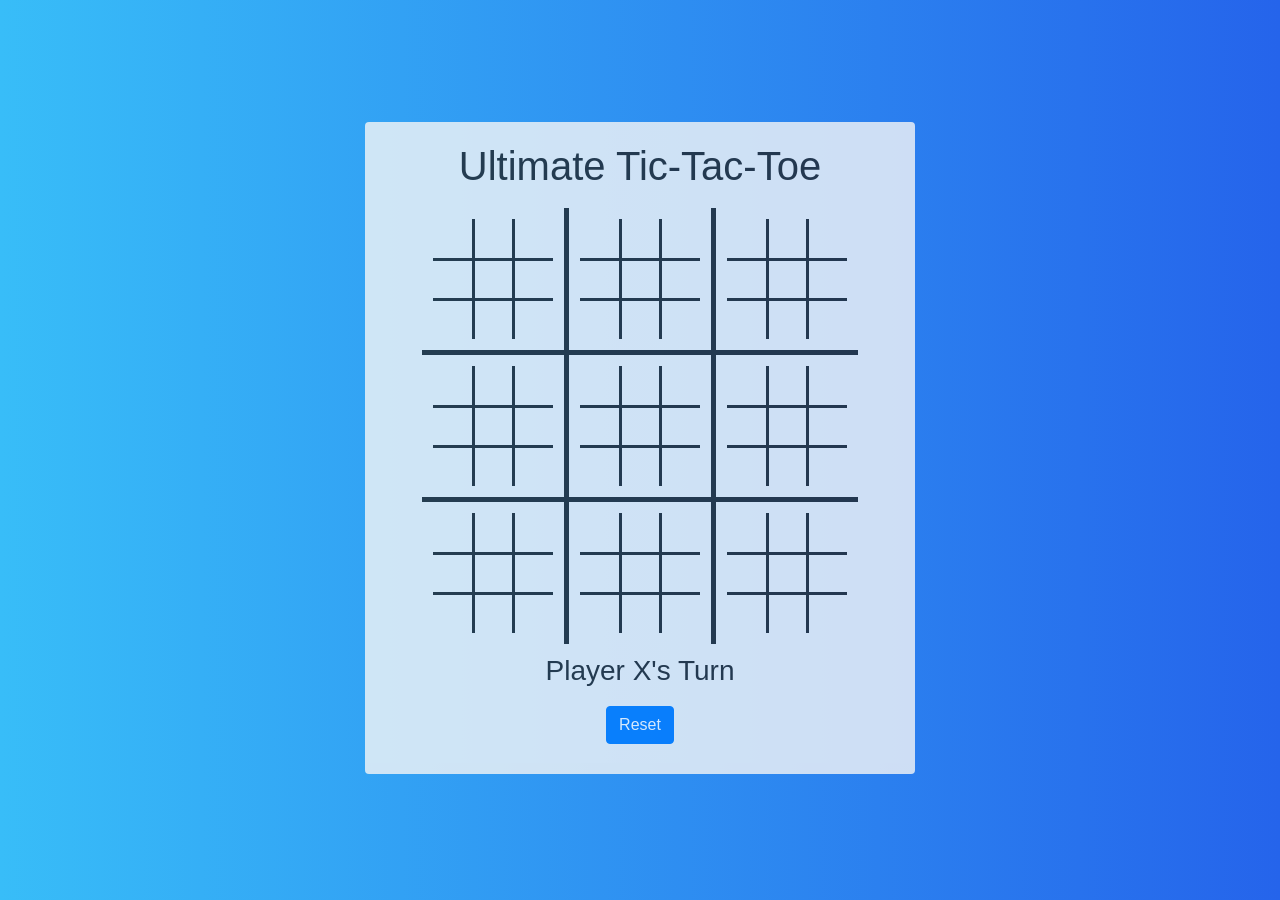
<file: index.html>
<!DOCTYPE html>
<html lang="en">
	<head>
		<!--Necessary Bootstrap tags-->
		<meta charset="utf-8">
	    <meta name="viewport" content="width=device-width, initial-scale=1, shrink-to-fit=no">

	    <title>Ultimate Tic-Tac-Toe</title>

	    <!--Bootstrap CSS-->
		<link rel="stylesheet" href="https://stackpath.bootstrapcdn.com/bootstrap/4.1.3/css/bootstrap.min.css" integrity="sha384-MCw98/SFnGE8fJT3GXwEOngsV7Zt27NXFoaoApmYm81iuXoPkFOJwJ8ERdknLPMO" crossorigin="anonymous">
		<!--Developer CSS-->
		<link rel="stylesheet" href="styles.css">

		<!--Bootstrap scripts-->
		<script src="https://code.jquery.com/jquery-3.3.1.slim.min.js" integrity="sha384-q8i/X+965DzO0rT7abK41JStQIAqVgRVzpbzo5smXKp4YfRvH+8abtTE1Pi6jizo" crossorigin="anonymous"></script>
		<script src="https://cdnjs.cloudflare.com/ajax/libs/popper.js/1.14.3/umd/popper.min.js" integrity="sha384-ZMP7rVo3mIykV+2+9J3UJ46jBk0WLaUAdn689aCwoqbBJiSnjAK/l8WvCWPIPm49" crossorigin="anonymous"></script>
		<script src="https://stackpath.bootstrapcdn.com/bootstrap/4.1.3/js/bootstrap.min.js" integrity="sha384-ChfqqxuZUCnJSK3+MXmPNIyE6ZbWh2IMqE241rYiqJxyMiZ6OW/JmZQ5stwEULTy" crossorigin="anonymous"></script>
		<!--Developer script-->
		<script type="text/javascript">
			let firstPlayerTurn = true;
			let currentLargeCellNumber = -1;
			let currentSmallCellNumber;
			let currentCell;
			let gameWon = false;
			// Variable to keep track of whether or not each small game is won or not
			let isGameWon = [false, false, false, false, false, false, false, false, false];

			function makeMove(cell) {
				if (!gameWon) {
					if (!isGameWon[parseInt(cell.id.slice(0, 1))]) {
						currentCell = cell;
						// If first move has not been made or current move is a free choice
						if (currentLargeCellNumber === -1) {
							// Check if cell is empty
							if (currentCell.innerHTML == "") {
								if (firstPlayerTurn) {
									currentCell.innerHTML = "X";
									document.getElementById("message").innerHTML = "Player O's Turn";
									firstPlayerTurn = false;
								} else {
									currentCell.innerHTML = "O";
									document.getElementById("message").innerHTML = "Player X's Turn";
									firstPlayerTurn = true;
								}
								checkSmallGame();
								if (!gameWon) {
									if (document.getElementById(currentCell.id.slice(2)).style.backgroundColor != "green" &&
										document.getElementById(currentCell.id.slice(2)).style.backgroundColor != "red" &&
										isGamePlayable()) {
										currentLargeCellNumber = currentCell.id.slice(2);
									} else {
										currentLargeCellNumber = -1;
									}
								}
							}
						}
						// If first move has been made or current move follows normal game rules
						else {
							let smallCellLargeCoordinate = currentCell.id.slice(0, 1);
							// Check if cell is in the right large cell
							if (smallCellLargeCoordinate === currentLargeCellNumber) {
								// Check if cell is empty
								if (currentCell.innerHTML == "") {
									if (firstPlayerTurn) {
										currentCell.innerHTML = "X";
										document.getElementById("message").innerHTML = "Player O's Turn";
										firstPlayerTurn = false;
									} else {
										currentCell.innerHTML = "O";
										document.getElementById("message").innerHTML = "Player X's Turn";
										firstPlayerTurn = true;
									}
									document.getElementById(currentLargeCellNumber).style.backgroundColor = "initial";
									checkSmallGame();
									if (!gameWon) {
										if (document.getElementById(currentCell.id.slice(2)).style.backgroundColor != "green" &&
											document.getElementById(currentCell.id.slice(2)).style.backgroundColor != "red" &&
											isGamePlayable()) {
											currentLargeCellNumber = currentCell.id.slice(2);
										} else {
											currentLargeCellNumber = -1;
										}
									}
								}
							}
						}
						if (!gameWon) {
							if (document.getElementById(currentCell.id.slice(2)).style.backgroundColor != "green" &&
								document.getElementById(currentCell.id.slice(2)).style.backgroundColor != "red" &&
								isGamePlayable()) {
								document.getElementById(currentLargeCellNumber).style.backgroundColor = "yellow";
							}
						}
					}
				}
			}

			function checkLargeGame() {
				let currentLargeCell = document.getElementById(currentLargeCellNumber);
				switch (currentLargeCellNumber) {
					case "0":
						// Check for a winning row containing the current cell
						if (document.getElementById("1").style.backgroundColor == currentLargeCell.style.backgroundColor &&
							document.getElementById("2").style.backgroundColor == currentLargeCell.style.backgroundColor) {
							gameWon = true;
							postWinMessage();
						}
						// Check for a winning column containing the current cell
						else if (document.getElementById("3").style.backgroundColor == currentLargeCell.style.backgroundColor &&
							document.getElementById("6").style.backgroundColor == currentLargeCell.style.backgroundColor) {
							gameWon = true;
							postWinMessage();
						}
						// Check for a winning diagonal containing the current cell
						else if (document.getElementById("4").style.backgroundColor == currentLargeCell.style.backgroundColor &&
							document.getElementById("8").style.backgroundColor == currentLargeCell.style.backgroundColor) {
							gameWon = true;
							postWinMessage();
						}
						break;
					case "1":
						// Check for a winning row containing the current cell
						if (document.getElementById("0").style.backgroundColor == currentLargeCell.style.backgroundColor &&
							document.getElementById("2").style.backgroundColor == currentLargeCell.style.backgroundColor) {
							gameWon = true;
							postWinMessage();
						}
						// Check for a winning column containing the current cell
						else if (document.getElementById("4").style.backgroundColor == currentLargeCell.style.backgroundColor &&
							document.getElementById("7").style.backgroundColor == currentLargeCell.style.backgroundColor) {
							gameWon = true;
							postWinMessage();
						}
						break;
					case "2":
						// Check for a winning row containing the current cell
						if (document.getElementById("0").style.backgroundColor == currentLargeCell.style.backgroundColor &&
							document.getElementById("1").style.backgroundColor == currentLargeCell.style.backgroundColor) {
							gameWon = true;
							postWinMessage();
						}
						// Check for a winning column containing the current cell
						else if (document.getElementById("5").style.backgroundColor == currentLargeCell.style.backgroundColor &&
							document.getElementById("8").style.backgroundColor == currentLargeCell.style.backgroundColor) {
							gameWon = true;
							postWinMessage();
						}
						// Check for a winning diagonal containing the current cell
						else if (document.getElementById("4").style.backgroundColor == currentLargeCell.style.backgroundColor &&
							document.getElementById("6").style.backgroundColor == currentLargeCell.style.backgroundColor) {
							gameWon = true;
							postWinMessage();
						}
						break;
					case "3":
						// Check for a winning row containing the current cell
						if (document.getElementById("4").style.backgroundColor == currentLargeCell.style.backgroundColor &&
							document.getElementById("5").style.backgroundColor == currentLargeCell.style.backgroundColor) {
							gameWon = true;
							postWinMessage();
						}
						// Check for a winning column containing the current cell
						else if (document.getElementById("0").style.backgroundColor == currentLargeCell.style.backgroundColor &&
							document.getElementById("6").style.backgroundColor == currentLargeCell.style.backgroundColor) {
							gameWon = true;
							postWinMessage();
						}
						break;
					case "4":
						// Check for a winning row containing the current cell
						if (document.getElementById("3").style.backgroundColor == currentLargeCell.style.backgroundColor &&
							document.getElementById("5").style.backgroundColor == currentLargeCell.style.backgroundColor) {
							gameWon = true;
							postWinMessage();
						}
						// Check for a winning column containing the current cell
						else if (document.getElementById("1").style.backgroundColor == currentLargeCell.style.backgroundColor &&
							document.getElementById("7").style.backgroundColor == currentLargeCell.style.backgroundColor) {
							gameWon = true;
							postWinMessage();
						}
						// Check for winning diagonals containing the current cell
						else if (document.getElementById("0").style.backgroundColor == currentLargeCell.style.backgroundColor &&
							document.getElementById("8").style.backgroundColor == currentLargeCell.style.backgroundColor) {
							gameWon = true;
							postWinMessage();
						}
						else if (document.getElementById("2").style.backgroundColor == currentLargeCell.style.backgroundColor &&
							document.getElementById("6").style.backgroundColor == currentLargeCell.style.backgroundColor) {
							gameWon = true;
							postWinMessage();
						}
						break;
					case "5":
						// Check for a winning row containing the current cell
						if (document.getElementById("3").style.backgroundColor == currentLargeCell.style.backgroundColor &&
							document.getElementById("4").style.backgroundColor == currentLargeCell.style.backgroundColor) {
							gameWon = true;
							postWinMessage();
						}
						// Check for a winning column containing the current cell
						else if (document.getElementById("2").style.backgroundColor == currentLargeCell.style.backgroundColor &&
							document.getElementById("8").style.backgroundColor == currentLargeCell.style.backgroundColor) {
							gameWon = true;
							postWinMessage();
						}
						break;
					case "6":
						// Check for a winning row containing the current cell
						if (document.getElementById("7").style.backgroundColor == currentLargeCell.style.backgroundColor &&
							document.getElementById("8").style.backgroundColor == currentLargeCell.style.backgroundColor) {
							gameWon = true;
							postWinMessage();
						}
						// Check for a winning column containing the current cell
						else if (document.getElementById("0").style.backgroundColor == currentLargeCell.style.backgroundColor &&
							document.getElementById("3").style.backgroundColor == currentLargeCell.style.backgroundColor) {
							gameWon = true;
							postWinMessage();
						}
						// Check for a winning diagonal containing the current cell
						else if (document.getElementById("2").style.backgroundColor == currentLargeCell.style.backgroundColor &&
							document.getElementById("4").style.backgroundColor == currentLargeCell.style.backgroundColor) {
							gameWon = true;
							postWinMessage();
						}
						break;
					case "7":
						// Check for a winning row containing the current cell
						if (document.getElementById("6").style.backgroundColor == currentLargeCell.style.backgroundColor &&
							document.getElementById("8").style.backgroundColor == currentLargeCell.style.backgroundColor) {
							gameWon = true;
							postWinMessage();
						}
						// Check for a winning column containing the current cell
						else if (document.getElementById("1").style.backgroundColor == currentLargeCell.style.backgroundColor &&
							document.getElementById("4").style.backgroundColor == currentLargeCell.style.backgroundColor) {
							gameWon = true;
							postWinMessage();
						}
						break;
					case "8":
						// Check for a winning row containing the current cell
						if (document.getElementById("6").style.backgroundColor == currentLargeCell.style.backgroundColor &&
							document.getElementById("7").style.backgroundColor == currentLargeCell.style.backgroundColor) {
							gameWon = true;
							postWinMessage();
						}
						// Check for a winning column containing the current cell
						else if (document.getElementById("2").style.backgroundColor == currentLargeCell.style.backgroundColor &&
							document.getElementById("5").style.backgroundColor == currentLargeCell.style.backgroundColor) {
							gameWon = true;
							postWinMessage();
						}
						// Check for a winning diagonal containing the current cell
						else if (document.getElementById("0").style.backgroundColor == currentLargeCell.style.backgroundColor &&
							document.getElementById("4").style.backgroundColor == currentLargeCell.style.backgroundColor) {
							gameWon = true;
							postWinMessage();
						}
						break;
				}
			}

			function checkSmallGame() {
				currentSmallCellNumber = currentCell.id.slice(2);
				currentLargeCellNumber = currentCell.id.slice(0,1);
				switch (currentSmallCellNumber) {
					case "0":
						// Check for a winning row containing the current cell
						if (document.getElementById(currentLargeCellNumber + "-1").innerHTML == currentCell.innerHTML &&
							document.getElementById(currentLargeCellNumber + "-2").innerHTML == currentCell.innerHTML) {
							fillInBackgroundColor();
							checkLargeGame();
						}
						// Check for a winning column containing the current cell
						else if (document.getElementById(currentLargeCellNumber + "-3").innerHTML == currentCell.innerHTML &&
							document.getElementById(currentLargeCellNumber + "-6").innerHTML == currentCell.innerHTML) {
							fillInBackgroundColor();
							checkLargeGame();
						}
						// Check for a winning diagonal containing the current cell
						else if (document.getElementById(currentLargeCellNumber + "-4").innerHTML == currentCell.innerHTML &&
							document.getElementById(currentLargeCellNumber + "-8").innerHTML == currentCell.innerHTML) {
							fillInBackgroundColor();
							checkLargeGame();
						}
						break;
					case "1":
						// Check for a winning row containing the current cell
						if (document.getElementById(currentLargeCellNumber + "-0").innerHTML == currentCell.innerHTML &&
							document.getElementById(currentLargeCellNumber + "-2").innerHTML == currentCell.innerHTML) {
							fillInBackgroundColor();
							checkLargeGame();
						}
						// Check for a winning column containing the current cell
						else if (document.getElementById(currentLargeCellNumber + "-4").innerHTML == currentCell.innerHTML &&
							document.getElementById(currentLargeCellNumber + "-7").innerHTML == currentCell.innerHTML) {
							fillInBackgroundColor();
							checkLargeGame();
						}
						break;
					case "2":
						// Check for a winning row containing the current cell
						if (document.getElementById(currentLargeCellNumber + "-0").innerHTML == currentCell.innerHTML &&
							document.getElementById(currentLargeCellNumber + "-1").innerHTML == currentCell.innerHTML) {
							fillInBackgroundColor();
							checkLargeGame();
						}
						// Check for a winning column containing the current cell
						else if (document.getElementById(currentLargeCellNumber + "-5").innerHTML == currentCell.innerHTML &&
							document.getElementById(currentLargeCellNumber + "-8").innerHTML == currentCell.innerHTML) {
							fillInBackgroundColor();
							checkLargeGame();
						}
						// Check for a winning diagonal containing the current cell
						else if (document.getElementById(currentLargeCellNumber + "-4").innerHTML == currentCell.innerHTML &&
							document.getElementById(currentLargeCellNumber + "-6").innerHTML == currentCell.innerHTML) {
							fillInBackgroundColor();
							checkLargeGame();
						}
						break;
					case "3":
						// Check for a winning row containing the current cell
						if (document.getElementById(currentLargeCellNumber + "-4").innerHTML == currentCell.innerHTML &&
							document.getElementById(currentLargeCellNumber + "-5").innerHTML == currentCell.innerHTML) {
							fillInBackgroundColor();
							checkLargeGame();
						}
						// Check for a winning column containing the current cell
						else if (document.getElementById(currentLargeCellNumber + "-0").innerHTML == currentCell.innerHTML &&
							document.getElementById(currentLargeCellNumber + "-6").innerHTML == currentCell.innerHTML) {
							fillInBackgroundColor();
							checkLargeGame();
						}
						break;
					case "4":
						// Check for a winning row containing the current cell
						if (document.getElementById(currentLargeCellNumber + "-3").innerHTML == currentCell.innerHTML &&
							document.getElementById(currentLargeCellNumber + "-5").innerHTML == currentCell.innerHTML) {
							fillInBackgroundColor();
							checkLargeGame();
						}
						// Check for a winning column containing the current cell
						else if (document.getElementById(currentLargeCellNumber + "-1").innerHTML == currentCell.innerHTML &&
							document.getElementById(currentLargeCellNumber + "-7").innerHTML == currentCell.innerHTML) {
							fillInBackgroundColor();
							checkLargeGame();
						}
						// Check for winning diagonals containing the current cell
						else if (document.getElementById(currentLargeCellNumber + "-0").innerHTML == currentCell.innerHTML &&
							document.getElementById(currentLargeCellNumber + "-8").innerHTML == currentCell.innerHTML) {
							fillInBackgroundColor();
							checkLargeGame();
						}
						else if (document.getElementById(currentLargeCellNumber + "-2").innerHTML == currentCell.innerHTML &&
							document.getElementById(currentLargeCellNumber + "-6").innerHTML == currentCell.innerHTML) {
							fillInBackgroundColor();
							checkLargeGame();
						}
						break;
					case "5":
						// Check for a winning row containing the current cell
						if (document.getElementById(currentLargeCellNumber + "-3").innerHTML == currentCell.innerHTML &&
							document.getElementById(currentLargeCellNumber + "-4").innerHTML == currentCell.innerHTML) {
							fillInBackgroundColor();
							checkLargeGame();
						}
						// Check for a winning column containing the current cell
						else if (document.getElementById(currentLargeCellNumber + "-2").innerHTML == currentCell.innerHTML &&
							document.getElementById(currentLargeCellNumber + "-8").innerHTML == currentCell.innerHTML) {
							fillInBackgroundColor();
							checkLargeGame();
						}
						break;
					case "6":
						// Check for a winning row containing the current cell
						if (document.getElementById(currentLargeCellNumber + "-7").innerHTML == currentCell.innerHTML &&
							document.getElementById(currentLargeCellNumber + "-8").innerHTML == currentCell.innerHTML) {
							fillInBackgroundColor();
							checkLargeGame();
						}
						// Check for a winning column containing the current cell
						else if (document.getElementById(currentLargeCellNumber + "-0").innerHTML == currentCell.innerHTML &&
							document.getElementById(currentLargeCellNumber + "-3").innerHTML == currentCell.innerHTML) {
							fillInBackgroundColor();
							checkLargeGame();
						}
						// Check for a winning diagonal containing the current cell
						else if (document.getElementById(currentLargeCellNumber + "-2").innerHTML == currentCell.innerHTML &&
							document.getElementById(currentLargeCellNumber + "-4").innerHTML == currentCell.innerHTML) {
							fillInBackgroundColor();
							checkLargeGame();
						}
						break;
					case "7":
						// Check for a winning row containing the current cell
						if (document.getElementById(currentLargeCellNumber + "-6").innerHTML == currentCell.innerHTML &&
							document.getElementById(currentLargeCellNumber + "-8").innerHTML == currentCell.innerHTML) {
							fillInBackgroundColor();
							checkLargeGame();
						}
						// Check for a winning column containing the current cell
						else if (document.getElementById(currentLargeCellNumber + "-1").innerHTML == currentCell.innerHTML &&
							document.getElementById(currentLargeCellNumber + "-4").innerHTML == currentCell.innerHTML) {
							fillInBackgroundColor();
							checkLargeGame();
						}
						break;
					case "8":
						// Check for a winning row containing the current cell
						if (document.getElementById(currentLargeCellNumber + "-6").innerHTML == currentCell.innerHTML &&
							document.getElementById(currentLargeCellNumber + "-7").innerHTML == currentCell.innerHTML) {
							fillInBackgroundColor();
							checkLargeGame();
						}
						// Check for a winning column containing the current cell
						else if (document.getElementById(currentLargeCellNumber + "-2").innerHTML == currentCell.innerHTML &&
							document.getElementById(currentLargeCellNumber + "-5").innerHTML == currentCell.innerHTML) {
							fillInBackgroundColor();
							checkLargeGame();
						}
						// Check for a winning diagonal containing the current cell
						else if (document.getElementById(currentLargeCellNumber + "-0").innerHTML == currentCell.innerHTML &&
							document.getElementById(currentLargeCellNumber + "-4").innerHTML == currentCell.innerHTML) {
							fillInBackgroundColor();
							checkLargeGame();
						}
						break;
				}
			}

			function isGamePlayable() {
				var nextGame = currentCell.id.slice(2);
				var i;
				for (i=0; i<9; i++) {
					if (document.getElementById(nextGame + "-" + i).innerHTML == "") {
						return true;
					}
				}
				return false;
			}

			function fillInBackgroundColor() {
				isGameWon[currentLargeCellNumber] = true;
				if (currentCell.innerHTML === "X") {
					document.getElementById(currentLargeCellNumber).style.backgroundColor = "green";
				}
				else if (currentCell.innerHTML === "O") {
					document.getElementById(currentLargeCellNumber).style.backgroundColor = "red";
				}
			}

			function postWinMessage() {
				if (document.getElementById(currentLargeCellNumber).style.backgroundColor === "green") {
					document.getElementById("message").innerHTML = "Player X Wins!";
				}
				else if (currentCell.innerHTML === "O") {
					document.getElementById("message").innerHTML = "Player O Wins!";
				}
			}

			function reset() {
				gameWon = false;
				for (i=0; i<9; i++) {
					document.getElementById(i).style.backgroundColor = "initial";
					isGameWon[i] = false;
					for (j=0; j<9; j++) {
						document.getElementById(i + "-" + j).innerHTML = "";
					}
				}
				document.getElementById("message").innerHTML = "Player X's Turn";
				currentLargeCellNumber = -1;
				firstPlayerTurn = true;
			}
		</script>
	</head>
	<body>
		<div class="container">
			<div class="mx-auto rounded text-center">
				<div class="row">
					<div class="col text-center">
						<h1>Ultimate Tic-Tac-Toe</h1>
					</div>
				</div>
				<div class="row justify-content-center">
					<table>
						<tbody>
							<tr>
								<td id="0" class="outer-cell top-left-cell">
									<table>
										<tbody>
											<tr>
												<td id="0-0" class="inner-cell top-left-cell" onclick="makeMove(this)"></td>
												<td id="0-1" class="inner-cell top-center-cell" onclick="makeMove(this)"></td>
												<td id="0-2" class="inner-cell top-right-cell" onclick="makeMove(this)"></td>
											</tr>
											<tr>
												<td id="0-3" class="inner-cell center-left-cell" onclick="makeMove(this)"></td>
												<td id="0-4" class="inner-cell center-cell" onclick="makeMove(this)"></td>
												<td id="0-5" class="inner-cell center-right-cell" onclick="makeMove(this)"></td>
											</tr>
											<tr>
												<td id="0-6" class="inner-cell bottom-left-cell" onclick="makeMove(this)"></td>
												<td id="0-7" class="inner-cell bottom-center-cell" onclick="makeMove(this)"></td>
												<td id="0-8" class="inner-cell bottom-right-cell" onclick="makeMove(this)"></td>
											</tr>
										</tbody>
									</table>
								</td>
								<td id="1" class="outer-cell top-center-cell">
									<table>
										<tbody>
											<tr>
												<td id="1-0" class="inner-cell top-left-cell" onclick="makeMove(this)"></td>
												<td id="1-1" class="inner-cell top-center-cell" onclick="makeMove(this)"></td>
												<td id="1-2" class="inner-cell top-right-cell" onclick="makeMove(this)"></td>
											</tr>
											<tr>
												<td id="1-3" class="inner-cell center-left-cell" onclick="makeMove(this)"></td>
												<td id="1-4" class="inner-cell center-cell" onclick="makeMove(this)"></td>
												<td id="1-5" class="inner-cell center-right-cell" onclick="makeMove(this)"></td>
											</tr>
											<tr>
												<td id="1-6" class="inner-cell bottom-left-cell" onclick="makeMove(this)"></td>
												<td id="1-7" class="inner-cell bottom-center-cell" onclick="makeMove(this)"></td>
												<td id="1-8" class="inner-cell bottom-right-cell" onclick="makeMove(this)"></td>
											</tr>
										</tbody>
									</table>
								</td>
								<td id="2" class="outer-cell top-right-cell">
									<table>
										<tbody>
											<tr>
												<td id="2-0" class="inner-cell top-left-cell" onclick="makeMove(this)"></td>
												<td id="2-1" class="inner-cell top-center-cell" onclick="makeMove(this)"></td>
												<td id="2-2" class="inner-cell top-right-cell" onclick="makeMove(this)"></td>
											</tr>
											<tr>
												<td id="2-3" class="inner-cell center-left-cell" onclick="makeMove(this)"></td>
												<td id="2-4" class="inner-cell center-cell" onclick="makeMove(this)"></td>
												<td id="2-5" class="inner-cell center-right-cell" onclick="makeMove(this)"></td>
											</tr>
											<tr>
												<td id="2-6" class="inner-cell bottom-left-cell" onclick="makeMove(this)"></td>
												<td id="2-7" class="inner-cell bottom-center-cell" onclick="makeMove(this)"></td>
												<td id="2-8" class="inner-cell bottom-right-cell" onclick="makeMove(this)"></td>
											</tr>
										</tbody>
									</table>
								</td>
							</tr>
							<tr>
								<td id="3" class="outer-cell center-left-cell">
									<table>
										<tbody>
											<tr>
												<td id="3-0" class="inner-cell top-left-cell" onclick="makeMove(this)"></td>
												<td id="3-1" class="inner-cell top-center-cell" onclick="makeMove(this)"></td>
												<td id="3-2" class="inner-cell top-right-cell" onclick="makeMove(this)"></td>
											</tr>
											<tr>
												<td id="3-3" class="inner-cell center-left-cell" onclick="makeMove(this)"></td>
												<td id="3-4" class="inner-cell center-cell" onclick="makeMove(this)"></td>
												<td id="3-5" class="inner-cell center-right-cell" onclick="makeMove(this)"></td>
											</tr>
											<tr>
												<td id="3-6" class="inner-cell bottom-left-cell" onclick="makeMove(this)"></td>
												<td id="3-7" class="inner-cell bottom-center-cell" onclick="makeMove(this)"></td>
												<td id="3-8" class="inner-cell bottom-right-cell" onclick="makeMove(this)"></td>
											</tr>
										</tbody>
									</table>
								</td>
								<td id="4" class="outer-cell center-cell">
									<table>
										<tbody>
											<tr>
												<td id="4-0" class="inner-cell top-left-cell" onclick="makeMove(this)"></td>
												<td id="4-1" class="inner-cell top-center-cell" onclick="makeMove(this)"></td>
												<td id="4-2" class="inner-cell top-right-cell" onclick="makeMove(this)"></td>
											</tr>
											<tr>
												<td id="4-3" class="inner-cell center-left-cell" onclick="makeMove(this)"></td>
												<td id="4-4" class="inner-cell center-cell" onclick="makeMove(this)"></td>
												<td id="4-5" class="inner-cell center-right-cell" onclick="makeMove(this)"></td>
											</tr>
											<tr>
												<td id="4-6" class="inner-cell bottom-left-cell" onclick="makeMove(this)"></td>
												<td id="4-7" class="inner-cell bottom-center-cell" onclick="makeMove(this)"></td>
												<td id="4-8" class="inner-cell bottom-right-cell" onclick="makeMove(this)"></td>
											</tr>
										</tbody>
									</table>
								</td>
								<td id="5" class="outer-cell center-right-cell">
									<table>
										<tbody>
											<tr>
												<td id="5-0" class="inner-cell top-left-cell" onclick="makeMove(this)"></td>
												<td id="5-1" class="inner-cell top-center-cell" onclick="makeMove(this)"></td>
												<td id="5-2" class="inner-cell top-right-cell" onclick="makeMove(this)"></td>
											</tr>
											<tr>
												<td id="5-3" class="inner-cell center-left-cell" onclick="makeMove(this)"></td>
												<td id="5-4" class="inner-cell center-cell" onclick="makeMove(this)"></td>
												<td id="5-5" class="inner-cell center-right-cell" onclick="makeMove(this)"></td>
											</tr>
											<tr>
												<td id="5-6" class="inner-cell bottom-left-cell" onclick="makeMove(this)"></td>
												<td id="5-7" class="inner-cell bottom-center-cell" onclick="makeMove(this)"></td>
												<td id="5-8" class="inner-cell bottom-right-cell" onclick="makeMove(this)"></td>
											</tr>
										</tbody>
									</table>
								</td>
							</tr>
							<tr>
								<td id="6" class="outer-cell bottom-left-cell">
									<table>
										<tbody>
											<tr>
												<td id="6-0" class="inner-cell top-left-cell" onclick="makeMove(this)"></td>
												<td id="6-1" class="inner-cell top-center-cell" onclick="makeMove(this)"></td>
												<td id="6-2" class="inner-cell top-right-cell" onclick="makeMove(this)"></td>
											</tr>
											<tr>
												<td id="6-3" class="inner-cell center-left-cell" onclick="makeMove(this)"></td>
												<td id="6-4" class="inner-cell center-cell" onclick="makeMove(this)"></td>
												<td id="6-5" class="inner-cell center-right-cell" onclick="makeMove(this)"></td>
											</tr>
											<tr>
												<td id="6-6" class="inner-cell bottom-left-cell" onclick="makeMove(this)"></td>
												<td id="6-7" class="inner-cell bottom-center-cell" onclick="makeMove(this)"></td>
												<td id="6-8" class="inner-cell bottom-right-cell" onclick="makeMove(this)"></td>
											</tr>
										</tbody>
									</table>
								</td>
								<td id="7" class="outer-cell bottom-center-cell">
									<table>
										<tbody>
											<tr>
												<td id="7-0" class="inner-cell top-left-cell" onclick="makeMove(this)"></td>
												<td id="7-1" class="inner-cell top-center-cell" onclick="makeMove(this)"></td>
												<td id="7-2" class="inner-cell top-right-cell" onclick="makeMove(this)"></td>
											</tr>
											<tr>
												<td id="7-3" class="inner-cell center-left-cell" onclick="makeMove(this)"></td>
												<td id="7-4" class="inner-cell center-cell" onclick="makeMove(this)"></td>
												<td id="7-5" class="inner-cell center-right-cell" onclick="makeMove(this)"></td>
											</tr>
											<tr>
												<td id="7-6" class="inner-cell bottom-left-cell" onclick="makeMove(this)"></td>
												<td id="7-7" class="inner-cell bottom-center-cell" onclick="makeMove(this)"></td>
												<td id="7-8" class="inner-cell bottom-right-cell" onclick="makeMove(this)"></td>
											</tr>
										</tbody>
									</table>
								</td>
								<td id="8" class="outer-cell bottom-right-cell">
									<table>
										<tbody>
											<tr>
												<td id="8-0" class="inner-cell top-left-cell" onclick="makeMove(this)"></td>
												<td id="8-1" class="inner-cell top-center-cell" onclick="makeMove(this)"></td>
												<td id="8-2" class="inner-cell top-right-cell" onclick="makeMove(this)"></td>
											</tr>
											<tr>
												<td id="8-3" class="inner-cell center-left-cell" onclick="makeMove(this)"></td>
												<td id="8-4" class="inner-cell center-cell" onclick="makeMove(this)"></td>
												<td id="8-5" class="inner-cell center-right-cell" onclick="makeMove(this)"></td>
											</tr>
											<tr>
												<td id="8-6" class="inner-cell bottom-left-cell" onclick="makeMove(this)"></td>
												<td id="8-7" class="inner-cell bottom-center-cell" onclick="makeMove(this)"></td>
												<td id="8-8" class="inner-cell bottom-right-cell" onclick="makeMove(this)"></td>
											</tr>
										</tbody>
									</table>
								</td>
							</tr>
						</tbody>
					</table>
				</div>
				<div class="row">
					<div class="col text-center">
						<h3 id="message">Player X's Turn</h3>
					</div>
				</div>
				<div class="row justify-content-center">
					<button type="button" class="btn btn-primary" onclick="reset()">Reset</button>
				</div>
			</div>
		</div>
	</body>
</html>
</file>
<file: styles.css>
body {
	background: linear-gradient(90deg, #38bdf8, #2564eb);
}

.container {
	align-content: center;
	padding-top: 8%;
}

.mx-auto {
	width: 550px;
	margin: 20px;
	background-color: #f7f7f7;
	opacity: 0.8;
	padding: 20px;
}

@media only screen and (max-width: 600px) {
	.mx-auto {
		width: 280px;
	}
}

p {
	margin-top: 20px;
	margin-bottom: 20px;
}

table {
	margin: 10px;
}

.top-left-cell {
	border-right-style: solid;
	border-bottom-style: solid;
}

.top-center-cell {
	border-right-style: solid;
	border-bottom-style: solid;
	border-left-style: solid;
}

.top-right-cell {
	border-bottom-style: solid;
	border-left-style: solid;
}

.center-left-cell {
	border-top-style: solid;
	border-right-style: solid;
	border-bottom-style: solid;
}

.center-cell {
	border-top-style: solid;
	border-right-style: solid;
	border-bottom-style: solid;
	border-left-style: solid;
}

.center-right-cell {
	border-top-style: solid;
	border-bottom-style: solid;
	border-left-style: solid;
}

.bottom-left-cell {
	border-top-style: solid;
	border-right-style: solid;
}

.bottom-center-cell {
	border-top-style: solid;
	border-right-style: solid;
	border-left-style: solid;
}

.bottom-right-cell {
	border-top-style: solid;
	border-left-style: solid;
}

.outer-cell {
	border-width: thick;
}

.inner-cell {
	width: 40px;
	height: 40px;
	border-width: medium;
}

.btn {
	margin: 10px;
}

.scrollable-menu {
    height: auto;
    max-height: 200px;
    overflow-x: hidden;
}
</file>
